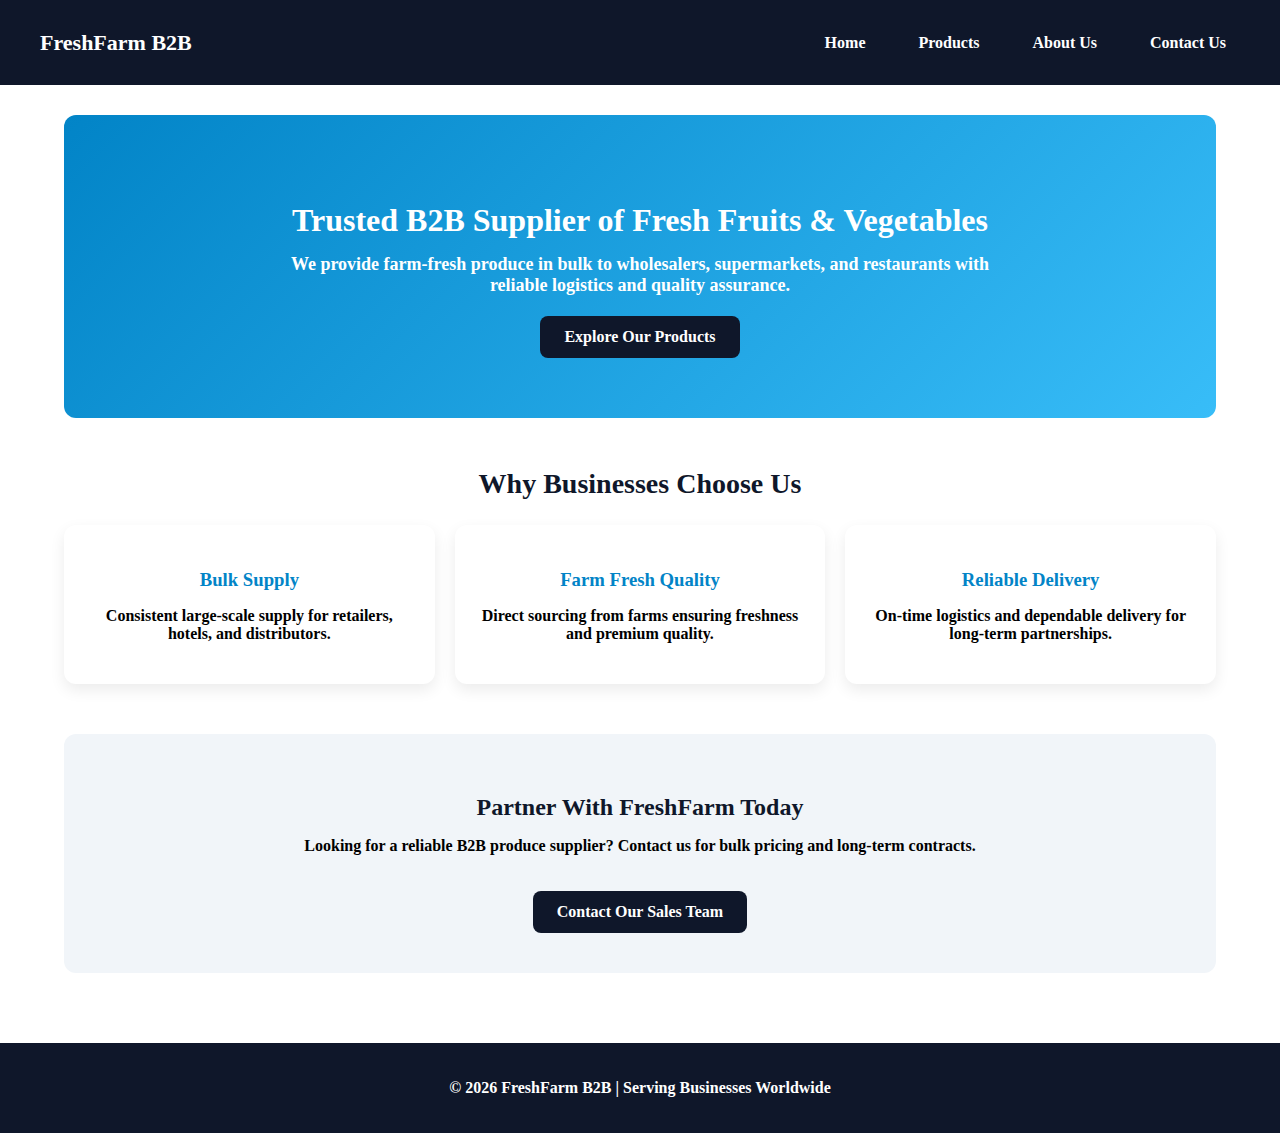
<file: index.html>
<!DOCTYPE html>
<html lang="en">
<head>
  <meta charset="UTF-8" />
  <title>FreshFarm B2B</title>
  <link rel="stylesheet" href="style.css" />
</head>
<body>
<header>
  <nav class="navbar">
    <h1 class="logo">FreshFarm B2B</h1>
    <ul class="nav-links">
      <li><a href="index.html">Home</a></li>
      <li><a href="products.html">Products</a></li>
      <li><a href="about.html">About Us</a></li>
      <li><a href="contact.html">Contact Us</a></li>
    </ul>
  </nav>
</header>

<div class="container">

  <!-- Hero Section -->
  <section class="hero">
    <h2>Trusted B2B Supplier of Fresh Fruits & Vegetables</h2>
    <p>We provide farm-fresh produce in bulk to wholesalers, supermarkets, and restaurants with reliable logistics and quality assurance.</p>
    <a href="products.html" class="btn">Explore Our Products</a>
  </section>

  <!-- Features Section -->
  <section class="features">
    <h2>Why Businesses Choose Us</h2>
    <div class="feature-grid">
      <div class="feature-card">
        <h3>Bulk Supply</h3>
        <p>Consistent large-scale supply for retailers, hotels, and distributors.</p>
      </div>
      <div class="feature-card">
        <h3>Farm Fresh Quality</h3>
        <p>Direct sourcing from farms ensuring freshness and premium quality.</p>
      </div>
      <div class="feature-card">
        <h3>Reliable Delivery</h3>
        <p>On-time logistics and dependable delivery for long-term partnerships.</p>
      </div>
    </div>
  </section>

  <!-- Call to Action -->
  <section class="cta">
    <h2>Partner With FreshFarm Today</h2>
    <p>Looking for a reliable B2B produce supplier? Contact us for bulk pricing and long-term contracts.</p>
    <a href="contact.html" class="btn">Contact Our Sales Team</a>
  </section>

</div>

<footer>
  <p>© 2026 FreshFarm B2B | Serving Businesses Worldwide</p>
</footer>

</body>
</html>
</file>
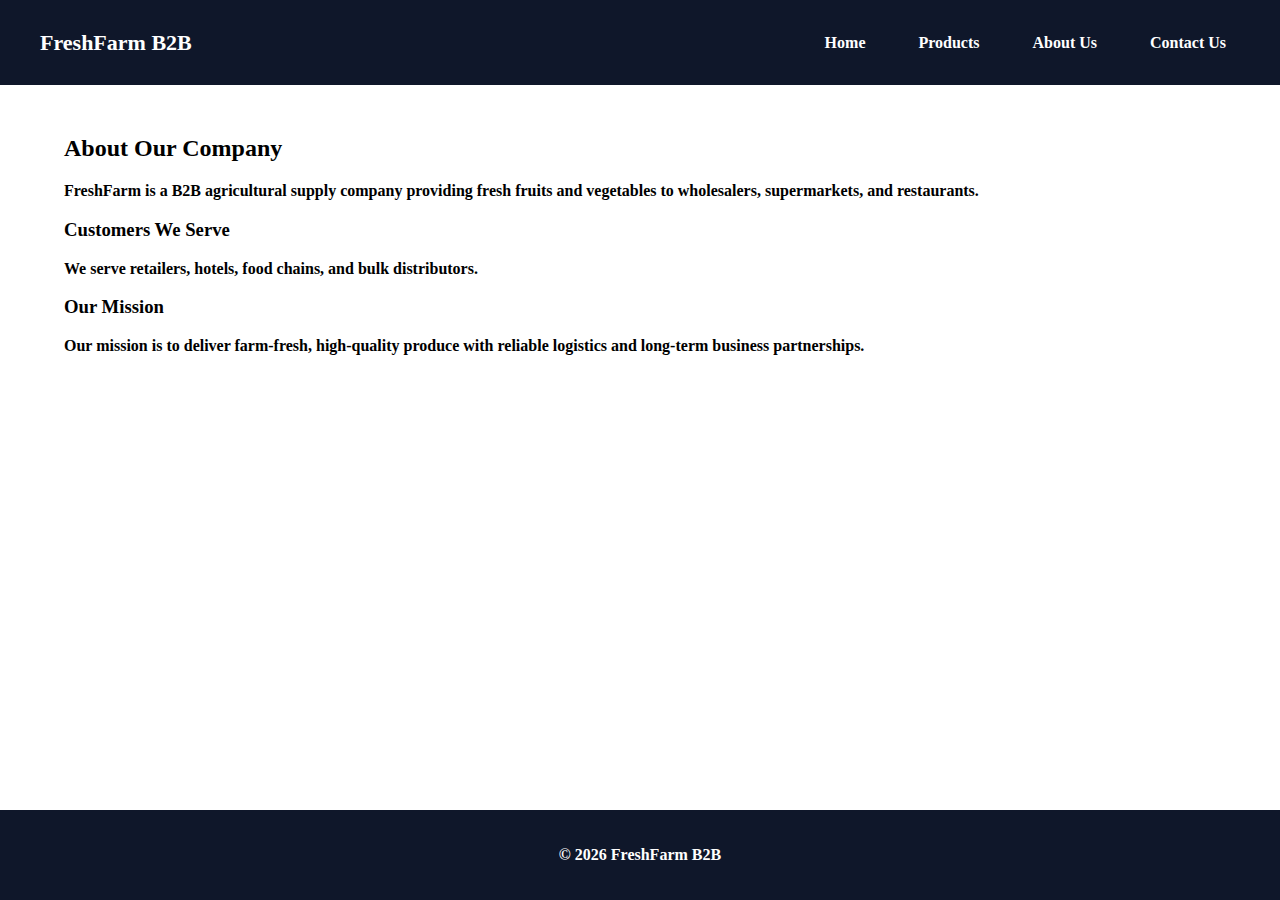
<file: about.html>
<!DOCTYPE html>
<html lang="en">
<head>
  <meta charset="UTF-8" />
  <title>About Us</title>
  <link rel="stylesheet" href="style.css" />
</head>
<body>

<header>
  <nav class="navbar">
    <h1 class="logo">FreshFarm B2B</h1>
    <ul class="nav-links">
      <li><a href="index.html">Home</a></li>
      <li><a href="products.html">Products</a></li>
      <li><a href="about.html">About Us</a></li>
      <li><a href="contact.html">Contact Us</a></li>
    </ul>
  </nav>
</header>

<div class="container">
  <h2>About Our Company</h2>
  <p>FreshFarm is a B2B agricultural supply company providing fresh fruits and vegetables to wholesalers, supermarkets, and restaurants.</p>
  
  <h3>Customers We Serve</h3>
  <p>We serve retailers, hotels, food chains, and bulk distributors.</p>
  
  <h3>Our Mission</h3>
  <p>Our mission is to deliver farm-fresh, high-quality produce with reliable logistics and long-term business partnerships.</p>
</div>

<footer>
  <p>© 2026 FreshFarm B2B</p>
</footer>

</body>
</html>
</file>
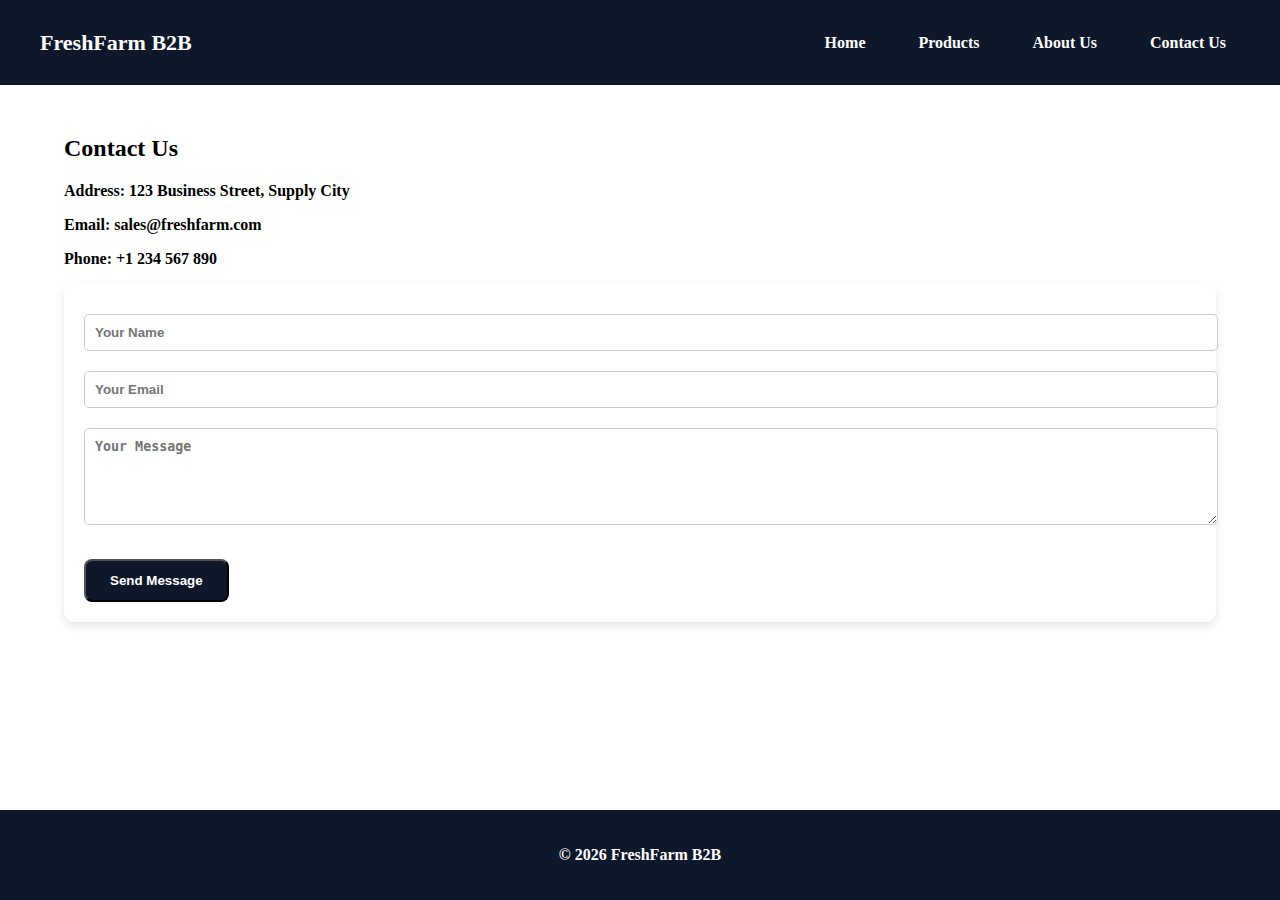
<file: contact.html>
<!DOCTYPE html>
<html lang="en">
<head>
  <meta charset="UTF-8" />
  <title>Contact Us</title>
  <link rel="stylesheet" href="style.css" />
</head>
<body>

<header>
  <nav class="navbar">
    <h1 class="logo">FreshFarm B2B</h1>
    <ul class="nav-links">
      <li><a href="index.html">Home</a></li>
      <li><a href="products.html">Products</a></li>
      <li><a href="about.html">About Us</a></li>
      <li><a href="contact.html">Contact Us</a></li>
    </ul>
  </nav>
</header>

<div class="container">
  <h2>Contact Us</h2>
  <p>Address: 123 Business Street, Supply City</p>
  <p>Email: sales@freshfarm.com</p>
  <p>Phone: +1 234 567 890</p>

  <form>
    <input type="text" placeholder="Your Name" required />
    <input type="email" placeholder="Your Email" required />
    <textarea rows="5" placeholder="Your Message" required></textarea>
    <button class="btn" type="submit">Send Message</button>
  </form>
</div>

<footer>
  <p>© 2026 FreshFarm B2B</p>
</footer>

</body>
</html>
</file>
<file: style.css>
/* Sticky Footer Fix */
html, body {
  height: 100%;
  margin: 0;
}

body {
  display: flex;
  flex-direction: column;
  min-height: 100vh;
}

.container {
  flex: 1; /* Pushes footer to bottom */
}

* {
  font-weight: bold;
}

nav a:hover {
  color: #38bdf8;
}

.container {
  width: 90%;
  margin: 30px auto;
}

.hero {
  background: #e0f2fe;
  padding: 40px;
  border-radius: 10px;
  text-align: center;
}

.hero h2 {
  margin-bottom: 10px;
}

.btn {
  display: inline-block;
  margin-top: 20px;
  padding: 12px 24px;
  background: #0f172a;
  color: white;
  text-decoration: none;
  border-radius: 8px;
  font-weight: bold;
  transition: 0.3s ease;
}

.btn:hover {
  background: #0284c7;
  transform: scale(1.05);
}

.grid {
  display: grid;
  grid-template-columns: repeat(auto-fit, minmax(220px, 1fr));
  gap: 20px;
  margin-top: 20px;
}

.card {
  background: white;
  padding: 15px;
  border-radius: 10px;
  box-shadow: 0 4px 10px rgba(0,0,0,0.1);
  text-align: center;
}

.card img {
  width: 100%;
  height: 150px;
  object-fit: cover;
  border-radius: 8px;
}

form {
  background: white;
  padding: 20px;
  border-radius: 10px;
  box-shadow: 0 4px 10px rgba(0,0,0,0.1);
}

form input, form textarea {
  width: 100%;
  padding: 10px;
  margin: 10px 0;
  border-radius: 5px;
  border: 1px solid #ccc;
}

footer {
  text-align: center;
  padding: 20px;
  background: #0f172a;
  color: white;
  margin-top: 40px;
}
/* NAVBAR (Horizontal Tabs) */
.navbar {
  display: flex;
  justify-content: space-between;
  align-items: center;
  background-color: #0f172a;
  padding: 15px 40px;
}

.logo {
  color: white;
  font-size: 22px;
  font-weight: bold;
}

/* This makes tabs in a ROW */
.nav-links {
  list-style: none;   /* Removes bullet points */
  display: flex;      /* Makes them horizontal */
  gap: 25px;          /* Space between tabs */
  margin: 0;
  padding: 0;
}

.nav-links li {
  display: inline;
}

.nav-links a {
  text-decoration: none;
  color: white;
  font-weight: bold;
  padding: 8px 14px;
  border-radius: 6px;
  transition: 0.3s;
}

/* Hover effect (looks like real tabs) */
.nav-links a:hover {
  background-color: #38bdf8;
  color:
  #0f172a;
}

/* HERO SECTION */
.hero {
  background: linear-gradient(135deg, #0284c7, #38bdf8);
  color: white;
  padding: 60px 20px;
  border-radius: 12px;
  text-align: center;
  margin-bottom: 40px;
}

.hero h2 {
  font-size: 32px;
  margin-bottom: 15px;
}

.hero p {
  font-size: 18px;
  max-width: 700px;
  margin: 0 auto;
}

/* FEATURES SECTION */
.features {
  text-align: center;
  margin: 50px 0;
}

.features h2 {
  margin-bottom: 25px;
  font-size: 28px;
  color: #0f172a;
}

.feature-grid {
  display: grid;
  grid-template-columns: repeat(auto-fit, minmax(220px, 1fr));
  gap: 20px;
}

.feature-card {
  background: white;
  padding: 25px;
  border-radius: 12px;
  box-shadow: 0 6px 15px rgba(0,0,0,0.08);
  transition: transform 0.3s ease;
}

.feature-card:hover {
  transform: translateY(-5px);
}

.feature-card h3 {
  margin-bottom: 10px;
  color: #0284c7;
}

/* CTA SECTION */
.cta {
  background: #f1f5f9;
  padding: 40px;
  border-radius: 12px;
  text-align: center;
  margin-top: 40px;
}

.cta h2 {
  margin-bottom: 10px;
  color: #0f172a;
}
</file>
